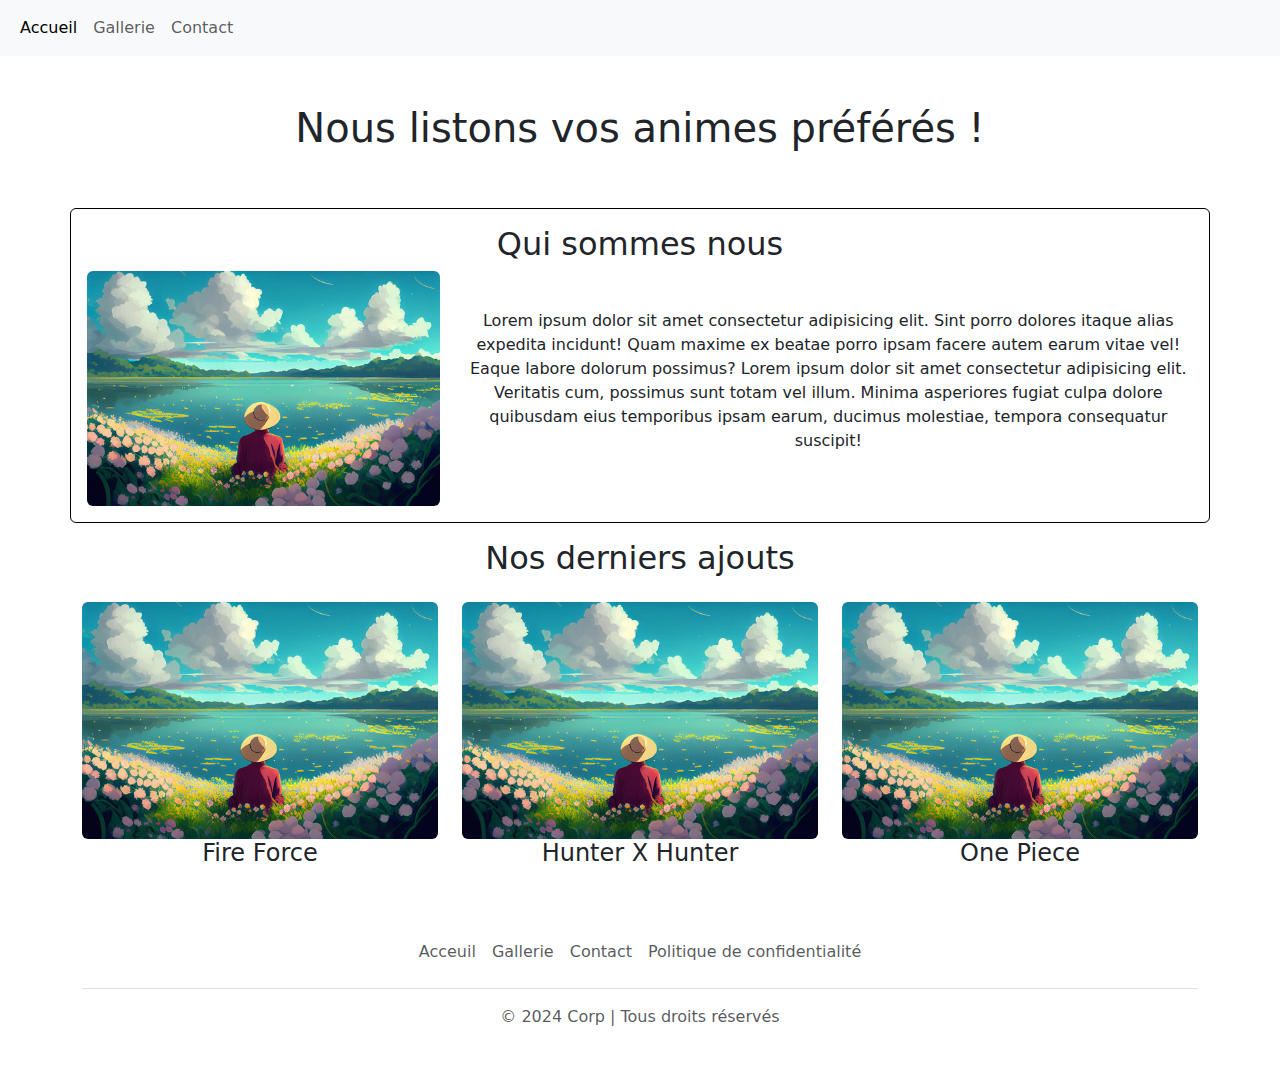
<file: Site Libre/index.html>
<html lang="fr">
<head>
    <meta charset="UTF-8">
    <meta name="viewport" content="width=device-width, initial-scale=1.0">
    <title>Top Anime</title>
    <link href="https://cdn.jsdelivr.net/npm/bootstrap@5.3.3/dist/css/bootstrap.min.css" rel="stylesheet" integrity="sha384-QWTKZyjpPEjISv5WaRU9OFeRpok6YctnYmDr5pNlyT2bRjXh0JMhjY6hW+ALEwIH" crossorigin="anonymous">
</head>
<body>
    <nav class="navbar navbar-expand-lg bg-body-tertiary">
        <div class="container-fluid">
            <button class="navbar-toggler" type="button" data-bs-toggle="collapse" data-bs-target="#navbarNav" aria-controls="navbarNav" aria-expanded="false" aria-label="Toggle navigation">
                <span class="navbar-toggler-icon"></span>
            </button>
            <div class="collapse navbar-collapse" id="navbarNav">
                <ul class="navbar-nav">
                    <li class="nav-item">
                        <a class="nav-link active" aria-current="page" href="index.html">Accueil</a>
                    </li>
                    <li class="nav-item">
                        <a class="nav-link" href="gallerie.html">Gallerie</a>
                    </li>
                    <li class="nav-item">
                        <a class="nav-link" href="gallerie.html#contact">Contact</a>
                    </li>
                </ul>
            </div>
        </div>
    </nav>

    <header class="container mt-5 mb-5">
        <div class="row">
            <h1 class="text-center">Nous listons vos animes préférés !</h1>
        </div>
    </header>

    <main>
        <section class="container text-center border border-black rounded p-3 mb-2">
            <div class="row">
                <h2>Qui sommes nous</h2>
            </div>
            <div class="row">
                <div class="col-12 col-lg-4">
                    <img src="../images/opview.jpg" alt="Luffy dans une prairie" class="rounded img-fluid">
                </div>
                <div class="col-12 col-lg d-flex align-self-center">
                    <p > Lorem ipsum dolor sit amet consectetur adipisicing elit. Sint porro dolores itaque alias expedita incidunt! Quam maxime ex beatae porro ipsam facere autem earum vitae vel! Eaque labore dolorum possimus? Lorem ipsum dolor sit amet consectetur adipisicing elit. Veritatis cum, possimus sunt totam vel illum. Minima asperiores fugiat culpa dolore quibusdam eius temporibus ipsam earum, ducimus molestiae, tempora consequatur suscipit!</p>
                </div>
            </div>
        </section>

        <section class="container my-3">
            <div class="row text-center my-3">
                <h2>Nos derniers ajouts</h2>
            </div>
            <div class="row text-center">
                <div class="col-12 col-lg-4">
                    <img src="../images/opview.jpg" alt="Luffy dans une prairie" class="rounded img-fluid">
                    <h4>Fire Force</h4>
                </div>
                <div class="col-12 col-lg-4">
                    <img src="../images/opview.jpg" alt="Luffy dans une prairie" class="rounded img-fluid">
                    <h4>Hunter X Hunter</h4>
                </div>
                <div class="col-12 col-lg-4">
                    <img src="../images/opview.jpg" alt="Luffy dans une prairie" class="rounded img-fluid">
                    <h4>One Piece</h4>
                </div>
            </div>
        </section>
        
        <section class="container">
            <div class="row">
                
            </div>
        </section>
    </main>

    <div class="container">
        <footer class="py-3 my-4">
          <ul class="nav justify-content-center border-bottom pb-3 mb-3">
            <li class="nav-item"><a href="index.html" class="nav-link px-2 text-body-secondary">Acceuil</a></li>
            <li class="nav-item"><a href="gallerie.html" class="nav-link px-2 text-body-secondary">Gallerie</a></li>
            <li class="nav-item"><a href="gallerie.html#contact" class="nav-link px-2 text-body-secondary">Contact</a></li>
            <li class="nav-item"><a href="#" class="nav-link px-2 text-body-secondary">Politique de confidentialité</a></li>
          </ul>
          <p class="text-center text-body-secondary">© 2024 Corp | Tous droits réservés</p>
        </footer>
      </div>

    <script src="https://cdn.jsdelivr.net/npm/bootstrap@5.3.3/dist/js/bootstrap.bundle.min.js" integrity="sha384-YvpcrYf0tY3lHB60NNkmXc5s9fDVZLESaAA55NDzOxhy9GkcIdslK1eN7N6jIeHz" crossorigin="anonymous"></script>
</body>
</html>
</file>
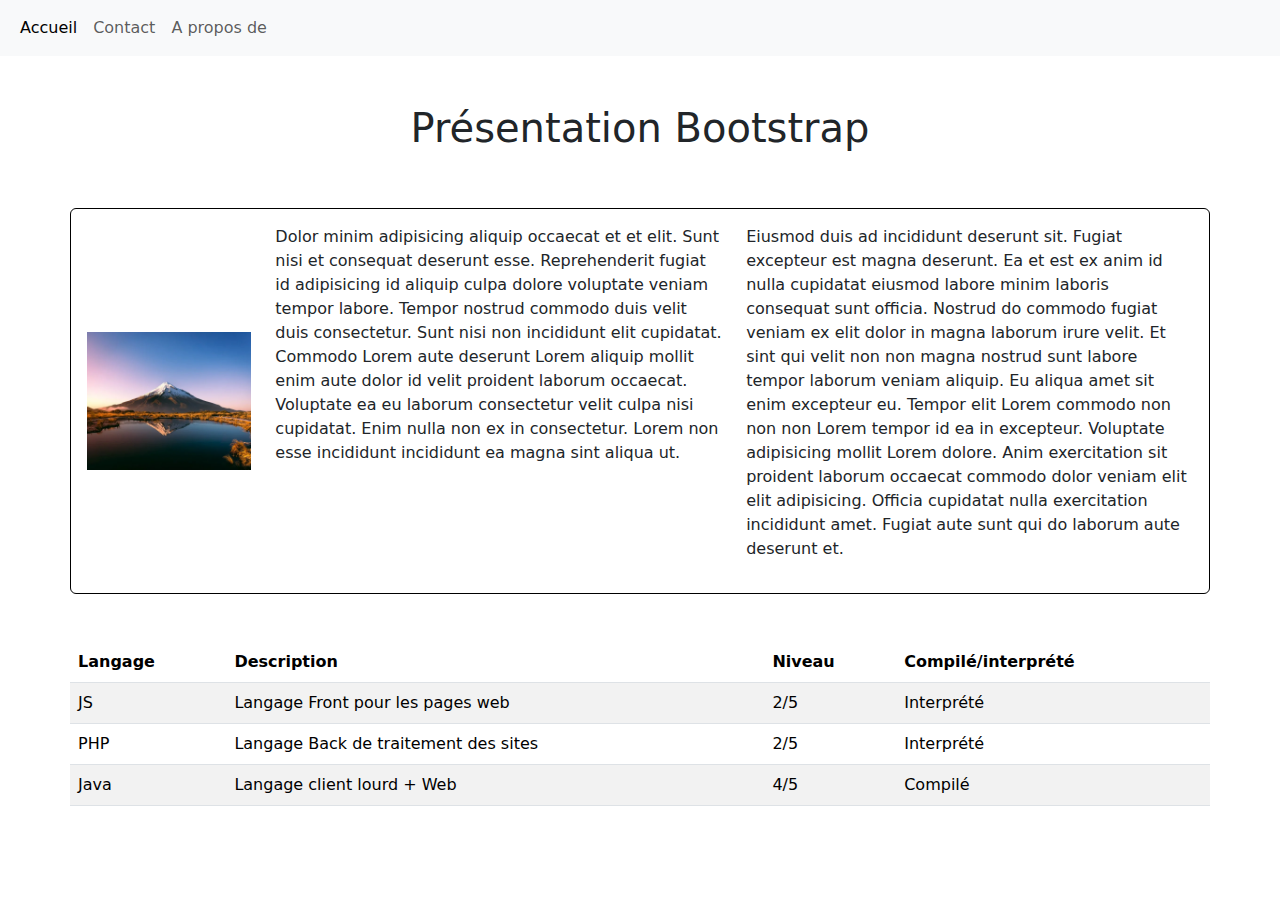
<file: BS_TW_Formation-master/bootstrap/index.html>
<!DOCTYPE html>
<html lang="en">
<head>
    <meta charset="UTF-8">
    <meta name="viewport" content="width=device-width, initial-scale=1.0">
    <title>Page de formation</title>
    <link href="https://cdn.jsdelivr.net/npm/bootstrap@5.3.3/dist/css/bootstrap.min.css" rel="stylesheet" integrity="sha384-QWTKZyjpPEjISv5WaRU9OFeRpok6YctnYmDr5pNlyT2bRjXh0JMhjY6hW+ALEwIH" crossorigin="anonymous">
    <script src="https://cdn.jsdelivr.net/npm/bootstrap@5.3.3/dist/js/bootstrap.bundle.min.js" integrity="sha384-YvpcrYf0tY3lHB60NNkmXc5s9fDVZLESaAA55NDzOxhy9GkcIdslK1eN7N6jIeHz" crossorigin="anonymous"></script>
</head>
<body>

    <nav class="navbar navbar-expand-lg bg-body-tertiary">
        <div class="container-fluid">
            <button class="navbar-toggler" type="button" data-bs-toggle="collapse" data-bs-target="#navbarNav" aria-controls="navbarNav" aria-expanded="false" aria-label="Toggle navigation">
                <span class="navbar-toggler-icon"></span>
            </button>
            <div class="collapse navbar-collapse" id="navbarNav">
                <ul class="navbar-nav">
                    <li class="nav-item">
                        <a class="nav-link active" aria-current="page" href="index.html">Accueil</a>
                    </li>
                    <li class="nav-item">
                        <a class="nav-link" href="contact.html">Contact</a>
                    </li>
                    <li class="nav-item">
                        <a class="nav-link" href="#">A propos de</a>
                    </li>
                </ul>
            </div>
        </div>
    </nav>


    <header class="container mt-5 mb-5">
        <div class="row">
            <h1 class="text-center">Présentation Bootstrap</h1>
        </div>
    </header>

    <main class="container border border-black rounded p-3">
        <div class="row">
            <img class="d-none d-lg-inline col-lg-2 align-self-center" src="images/landscape.webp" alt="paysage de montagne">

            <p class="col-12 col-lg-5">
                Dolor minim adipisicing aliquip occaecat et et elit. Sunt nisi et consequat deserunt esse. Reprehenderit fugiat id adipisicing id aliquip culpa dolore voluptate veniam tempor labore. Tempor nostrud commodo duis velit duis consectetur. Sunt nisi non incididunt elit cupidatat. Commodo Lorem aute deserunt Lorem aliquip mollit enim aute dolor id velit proident laborum occaecat. Voluptate ea eu laborum consectetur velit culpa nisi cupidatat. Enim nulla non ex in consectetur. Lorem non esse incididunt incididunt ea magna sint aliqua ut.
            </p>

            <p class="col-12 col-lg-5">
                Eiusmod duis ad incididunt deserunt sit. Fugiat excepteur est magna deserunt. Ea et est ex anim id nulla cupidatat eiusmod labore minim laboris consequat sunt officia. Nostrud do commodo fugiat veniam ex elit dolor in magna laborum irure velit. Et sint qui velit non non magna nostrud sunt labore tempor laborum veniam aliquip. Eu aliqua amet sit enim excepteur eu. Tempor elit Lorem commodo non non non Lorem tempor id ea in excepteur. Voluptate adipisicing mollit Lorem dolore. Anim exercitation sit proident laborum occaecat commodo dolor veniam elit elit adipisicing. Officia cupidatat nulla exercitation incididunt amet. Fugiat aute sunt qui do laborum aute deserunt et.
            </p>
        </div>
    </main>

    <section id="data-table" class="container mt-5"> 
        <div class="row">
            <table class="table table-striped">
                <thead>
                    <tr>
                        <th>Langage</th>
                        <th>Description</th>
                        <th>Niveau</th>
                        <th>Compilé/interprété</th>
                    </tr>
                </thead>

                <tbody>
                    <tr>
                        <td>JS</td>
                        <td>Langage Front pour les pages web</td>
                        <td>2/5</td>
                        <td>Interprété</td>
                    </tr>

                    <tr>
                        <td>PHP</td>
                        <td>Langage Back de traitement des sites</td>
                        <td>2/5</td>
                        <td>Interprété</td>
                    </tr>

                    <tr>
                        <td>Java</td>
                        <td>Langage client lourd + Web</td>
                        <td>4/5</td>
                        <td>Compilé</td>
                    </tr>
                </tbody>
            </table>
        </div>
    </section>
    
</body>
</html>
</file>
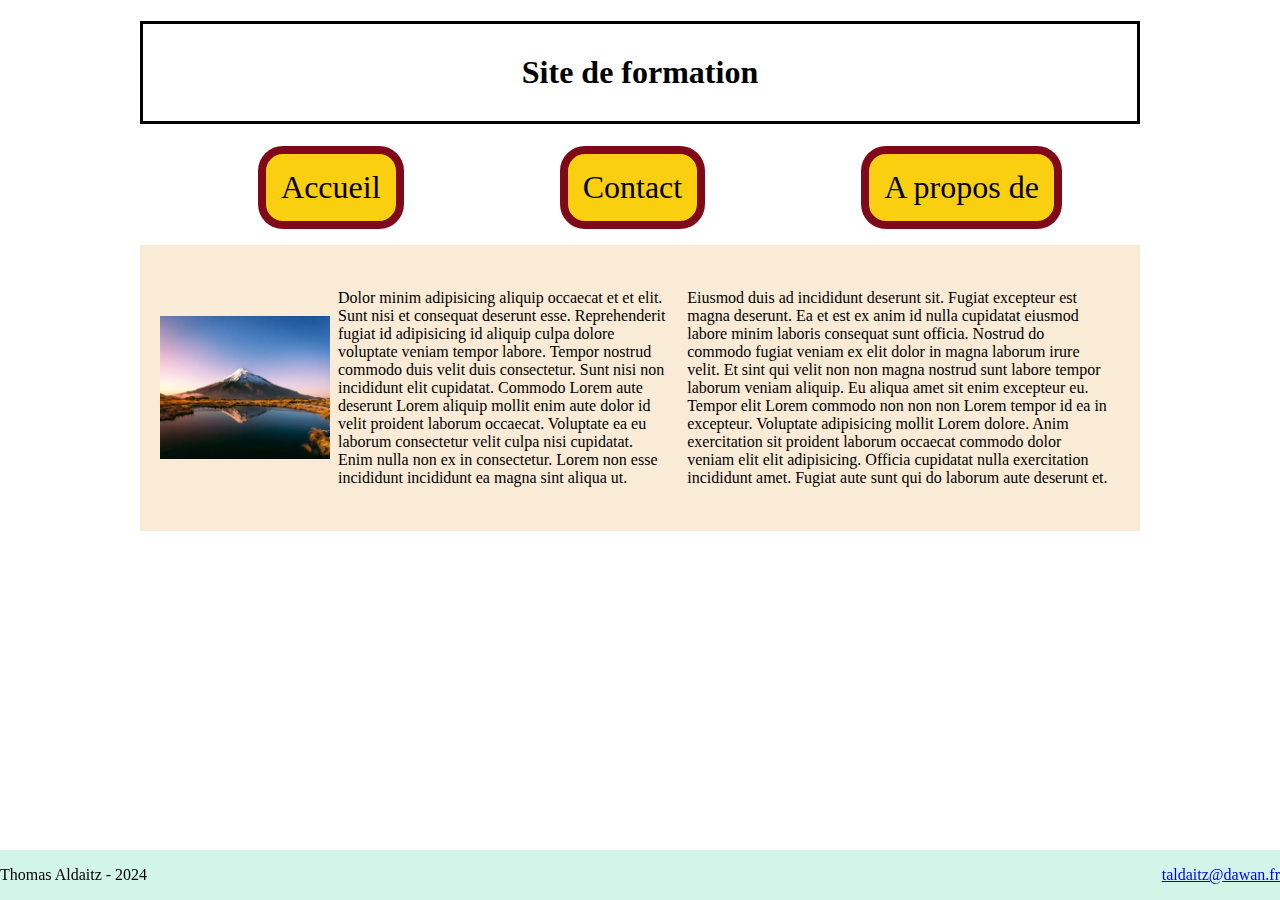
<file: BS_TW_Formation-master/old_css/index.html>
<!DOCTYPE html>
<html lang="en">
	<head>
		<meta charset="UTF-8">
		<meta name="viewport" content="width=device-width, initial-scale=1.0">
		<title>Site de formation</title>
		<link rel="stylesheet" href="css/style.css">
	</head>
	<body>

		<header>

			<h1>Site de formation</h1>

		</header>

		<main>

			<nav>

				<button id="menuBtn">Menu</button>

				<ul id="menuList" class="isMobileHidden">
					<li>Accueil</li>
					<li>Contact</li>
					<li>A propos de</li>
				</ul>

			</nav>

			<section id="content">

				<img src="images/landscape.webp" alt="paysage de montagne">

				<p>
					Dolor minim adipisicing aliquip occaecat et et elit. Sunt nisi et consequat deserunt esse. Reprehenderit fugiat id adipisicing id aliquip culpa dolore voluptate veniam tempor labore. Tempor nostrud commodo duis velit duis consectetur. Sunt nisi non incididunt elit cupidatat. Commodo Lorem aute deserunt Lorem aliquip mollit enim aute dolor id velit proident laborum occaecat. Voluptate ea eu laborum consectetur velit culpa nisi cupidatat. Enim nulla non ex in consectetur. Lorem non esse incididunt incididunt ea magna sint aliqua ut.
				</p>

				<p>
					Eiusmod duis ad incididunt deserunt sit. Fugiat excepteur est magna deserunt. Ea et est ex anim id nulla cupidatat eiusmod labore minim laboris consequat sunt officia. Nostrud do commodo fugiat veniam ex elit dolor in magna laborum irure velit. Et sint qui velit non non magna nostrud sunt labore tempor laborum veniam aliquip. Eu aliqua amet sit enim excepteur eu. Tempor elit Lorem commodo non non non Lorem tempor id ea in excepteur. Voluptate adipisicing mollit Lorem dolore. Anim exercitation sit proident laborum occaecat commodo dolor veniam elit elit adipisicing. Officia cupidatat nulla exercitation incididunt amet. Fugiat aute sunt qui do laborum aute deserunt et.
				</p>

			</section>

		</main>

		<footer>
			<p>Thomas Aldaitz - 2024</p>
			<p>
				<a href="mailto:taldaitz@dawan.fr">taldaitz@dawan.fr</a>
			</p>
		</footer>

		<script src="js/script.js"></script>
	</body>
</html>
</file>
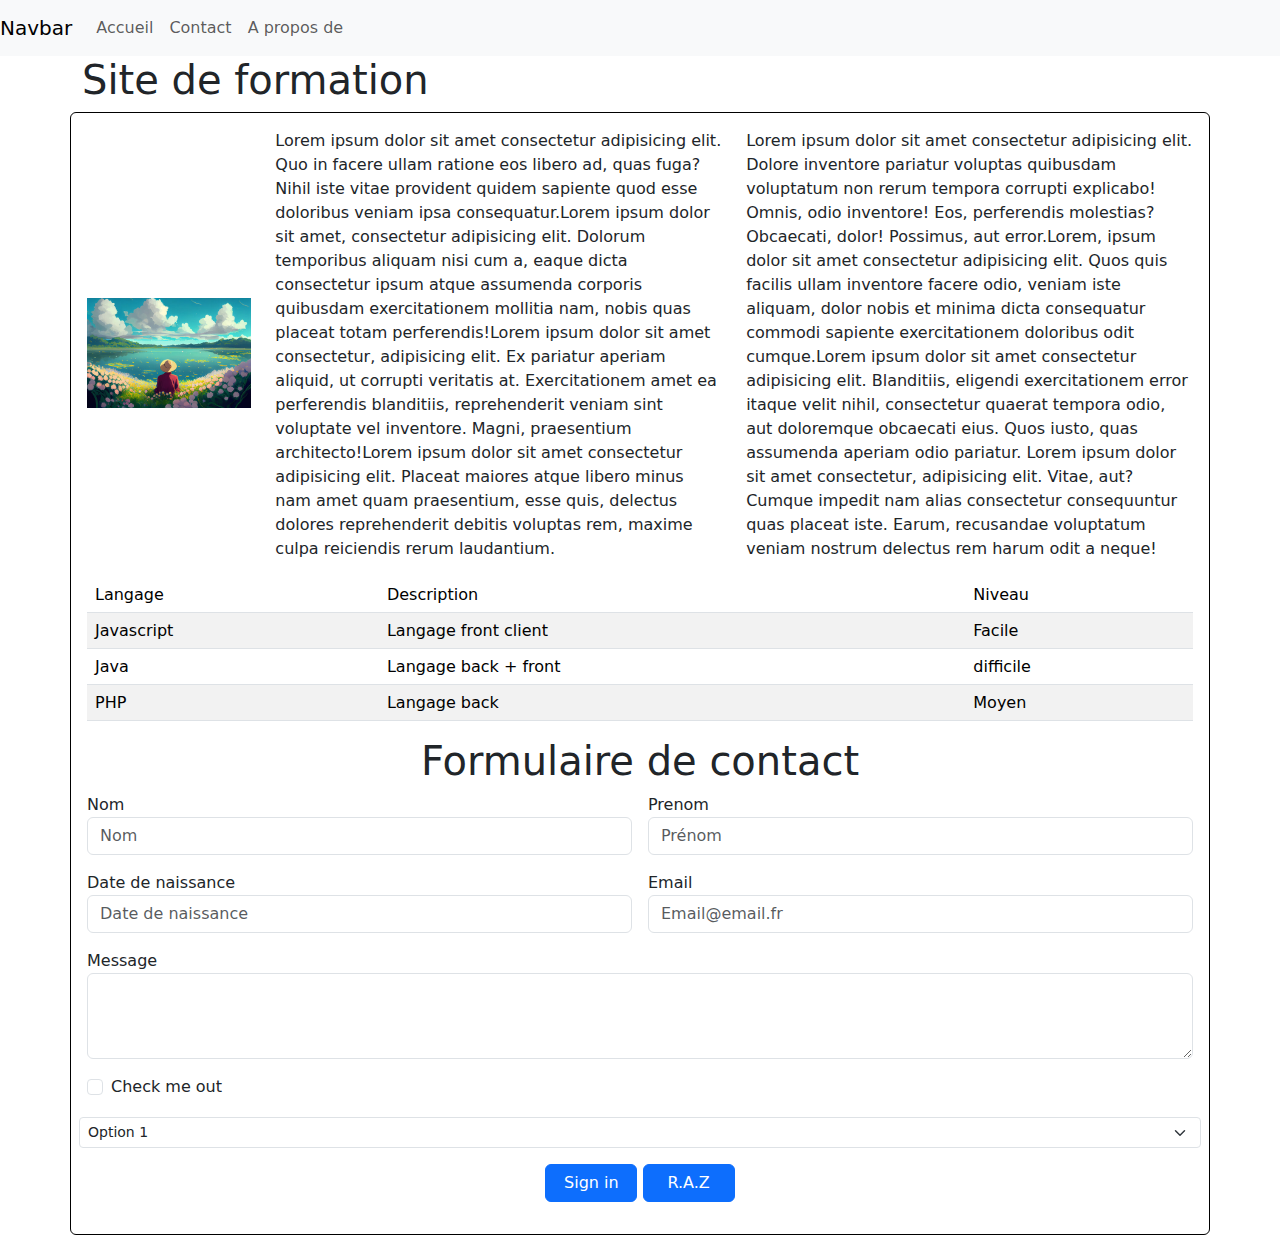
<file: Bootstrap intro/bootstrapIntro.html>
<html lang="fr">
<head>
    <meta charset="UTF-8">
    <meta name="viewport" content="width=device-width, initial-scale=1.0">
    <link href="https://cdn.jsdelivr.net/npm/bootstrap@5.3.3/dist/css/bootstrap.min.css" rel="stylesheet" integrity="sha384-QWTKZyjpPEjISv5WaRU9OFeRpok6YctnYmDr5pNlyT2bRjXh0JMhjY6hW+ALEwIH" crossorigin="anonymous">
    <script src="https://code.jquery.com/jquery-3.3.1.slim.min.js" integrity="sha384-q8i/X+965DzO0rT7abK41JStQIAqVgRVzpbzo5smXKp4YfRvH+8abtTE1Pi6jizo" crossorigin="anonymous"></script>
    <script src="https://cdn.jsdelivr.net/npm/popper.js@1.14.3/dist/umd/popper.min.js" integrity="sha384-ZMP7rVo3mIykV+2+9J3UJ46jBk0WLaUAdn689aCwoqbBJiSnjAK/l8WvCWPIPm49" crossorigin="anonymous"></script>
    <script src="https://cdn.jsdelivr.net/npm/bootstrap@4.1.3/dist/js/bootstrap.min.js" integrity="sha384-ChfqqxuZUCnJSK3+MXmPNIyE6ZbWh2IMqE241rYiqJxyMiZ6OW/JmZQ5stwEULTy" crossorigin="anonymous"></script>    <title>Bootstrap</title>
</head>
<body>
    <nav class="navbar navbar-expand-lg navbar-light bg-light">
        <a class="navbar-brand" href="#">Navbar</a>
        <button class="navbar-toggler" type="button" data-toggle="collapse" data-target="#navbarNav" aria-controls="navbarNav" aria-expanded="false" aria-label="Toggle navigation">
          <span class="navbar-toggler-icon"></span>
        </button>
        <div class="collapse navbar-collapse" id="navbarNav">
        <ul class="navbar-nav">
          <li class="nav-item active">
            <a class="nav-link" href="b">Accueil</a>
          </li>
          <li class="nav-item">
            <a class="nav-link" href="contact.html">Contact</a>
          </li>
          <li class="nav-item">
            <a class="nav-link" href="#">A propos de</a>
          </li>
        </ul>
      </div>
    </nav>

    <header class="container">
        <div class="row">
            <h1 class="col-12">Site de formation</h1>
        </div>
    </header>

    <main class="container border border-black rounded p-3">
        <div class="row align-items-center">
          <img class="d-none d-lg-inline col-lg-2 align-self-center" src="../images/opview.jpg" alt="Luffy dans une prairie"/>
          <div class="col-12 col-lg-5">
              <p>Lorem ipsum dolor sit amet consectetur adipisicing elit. Quo in facere ullam ratione eos libero ad, quas fuga? Nihil iste vitae provident quidem sapiente quod esse doloribus veniam ipsa consequatur.Lorem ipsum dolor sit amet, consectetur adipisicing elit. Dolorum temporibus aliquam nisi cum a, eaque dicta consectetur ipsum atque assumenda corporis quibusdam exercitationem mollitia nam, nobis quas placeat totam perferendis!Lorem ipsum dolor sit amet consectetur, adipisicing elit. Ex pariatur aperiam aliquid, ut corrupti veritatis at. Exercitationem amet ea perferendis blanditiis, reprehenderit veniam sint voluptate vel inventore. Magni, praesentium architecto!Lorem ipsum dolor sit amet consectetur adipisicing elit. Placeat maiores atque libero minus nam amet quam praesentium, esse quis, delectus dolores reprehenderit debitis voluptas rem, maxime culpa reiciendis rerum laudantium.</p>
          </div>
          <div class="col-12 col-lg-5">
              <p>Lorem ipsum dolor sit amet consectetur adipisicing elit. Dolore inventore pariatur voluptas quibusdam voluptatum non rerum tempora corrupti explicabo! Omnis, odio inventore! Eos, perferendis molestias? Obcaecati, dolor! Possimus, aut error.Lorem, ipsum dolor sit amet consectetur adipisicing elit. Quos quis facilis ullam inventore facere odio, veniam iste aliquam, dolor nobis et minima dicta consequatur commodi sapiente exercitationem doloribus odit cumque.Lorem ipsum dolor sit amet consectetur adipisicing elit. Blanditiis, eligendi exercitationem error itaque velit nihil, consectetur quaerat tempora odio, aut doloremque obcaecati eius. Quos iusto, quas assumenda aperiam odio pariatur. Lorem ipsum dolor sit amet consectetur, adipisicing elit. Vitae, aut? Cumque impedit nam alias consectetur consequuntur quas placeat iste. Earum, recusandae voluptatum veniam nostrum delectus rem harum odit a neque!</p>
          </div>                    
        </div>

        <table class="table table-striped">
          <thead>
            <tr>
              <td scopre="col">Langage</td>
              <td scopre="col">Description</td>
              <td scopre="col">Niveau</td>
            </tr>
          </thead>
          <tbody>
            <tr>
              <td>Javascript</td>
              <td>Langage front client</td>
              <td>Facile</td>
            </tr>
            <tr>
              <td>Java</td>
              <td>Langage back + front</td>
              <td>difficile</td>
            </tr>
            <tr>
              <td>PHP</td>
              <td>Langage back</td>
              <td>Moyen</td>
            </tr>
          </tbody>
        </table>

        <div class="row">
          <h1 class="text-center">Formulaire de contact</h1>
        </div>

      <form class="form-inline ">
      <div class="row g-3">
        <div class="form-group col-lg-6">
          <label for="inputEmail4">Nom</label>
          <input type="text" class="form-control" id="inputEmail4" placeholder="Nom">
        </div>
        <div class="form-group col-lg-6">
          <label for="inputPassword4">Prenom</label>
          <input type="text" class="form-control" id="inputPassword4" placeholder="Prénom">
        </div>
        <div class="form-group col-lg-6">
          <label for="inputAddress">Date de naissance</label>
          <input type="text" class="form-control" id="inputAddress" placeholder="Date de naissance">
        </div>
        <div class="form-group col-lg-6">
          <label for="inputAddress2">Email</label>
          <input type="text" class="form-control" id="inputAddress2" placeholder="Email@email.fr">
        </div>
        <div class="form-group">
          <label for="exampleFormControlTextarea1">Message</label>
          <textarea class="form-control" id="exampleFormControlTextarea1" rows="3"></textarea>
        </div>
  
        <div class="form-group">
          <div class="form-check">
            <input class="form-check-input" type="checkbox" id="gridCheck">
            <label class="form-check-label" for="gridCheck">
              Check me out
            </label>
          </div>
        </div>
        <select class="form-select form-select-sm col-6 ">
          <option>Option 1</option>
          <option> Option 2</option>
        </select>
        <div class="form-group text-center">
          <button type="submit" class="btn btn-primary col-1">Sign in</button>
          <button type="reset" class="btn btn-primary col-1">R.A.Z</button>  
        </div>
      </div>
    </form>
    </main>


</body>
</html>
</file>
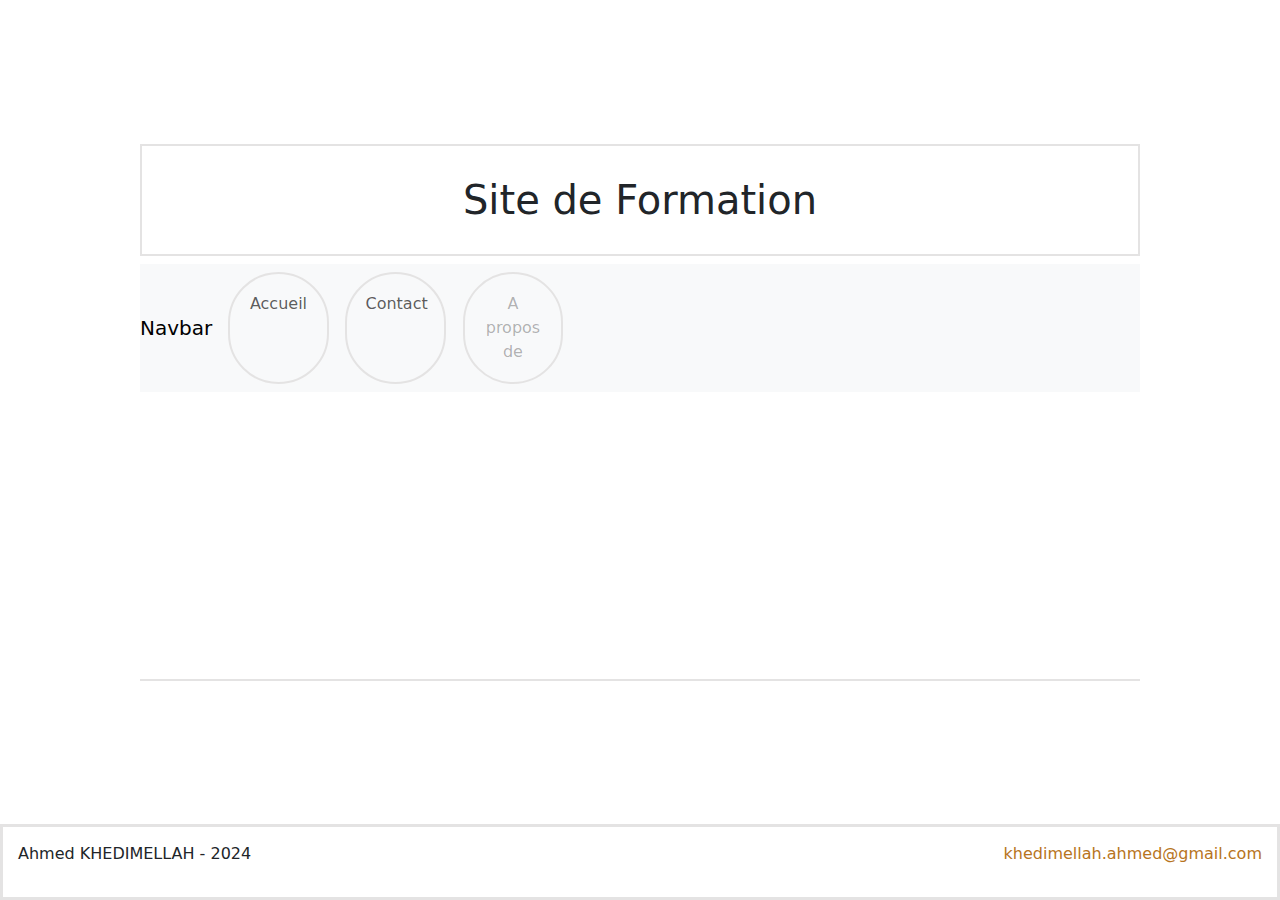
<file: Exercice 1/exo1.html>
<html lang="fr">
<head>
    <meta charset="UTF-8">
    <meta name="viewport" content="width=device-width, initial-scale=1.0">
    <link rel="stylesheet" href="exo1.css">
    <script src="index.js" defer></script>
    <link href="https://cdn.jsdelivr.net/npm/bootstrap@5.3.3/dist/css/bootstrap.min.css" rel="stylesheet" integrity="sha384-QWTKZyjpPEjISv5WaRU9OFeRpok6YctnYmDr5pNlyT2bRjXh0JMhjY6hW+ALEwIH" crossorigin="anonymous">
    <script src="https://cdn.jsdelivr.net/npm/bootstrap@5.3.3/dist/js/bootstrap.bundle.min.js" integrity="sha384-YvpcrYf0tY3lHB60NNkmXc5s9fDVZLESaAA55NDzOxhy9GkcIdslK1eN7N6jIeHz" crossorigin="anonymous"></script>
    <title>Exo 1</title>
</head>
<body>
    <header>
        <h1>Site de Formation</h1>
        <nav class="navbar navbar-expand-lg navbar-light bg-light">
            <a class="navbar-brand" href="#">Navbar</a>
            <button class="navbar-toggler" type="button" data-toggle="collapse" data-target="#navbarTogglerDemo02" aria-controls="navbarTogglerDemo02" aria-expanded="false" aria-label="Toggle navigation">
              <span class="navbar-toggler-icon"></span>
            </button>
        <div class="collapse navbar-collapse" id="navbarTogglerDemo02">
            <ul class="navbar-nav mr-auto mt-2 mt-lg-0">
              <li class="nav-item active">
                <a class="nav-link" href="#">Accueil</a>
              </li>
              <li class="nav-item">
                <a class="nav-link" href="#">Contact</a>
              </li>
              <li class="nav-item">
                <a class="nav-link disabled" href="#">A propos de</a>
              </li>
            </ul>
          </div>
        </nav>
    </header>
    <main>
        <section>

        </section>
    </main>
    <footer>
        <p>Ahmed KHEDIMELLAH - 2024</p>
        <p><a href="mailto:khedimellah.ahmed@gmail.com">khedimellah.ahmed@gmail.com</a></p>
    </footer>
</body>
</html>
</file>
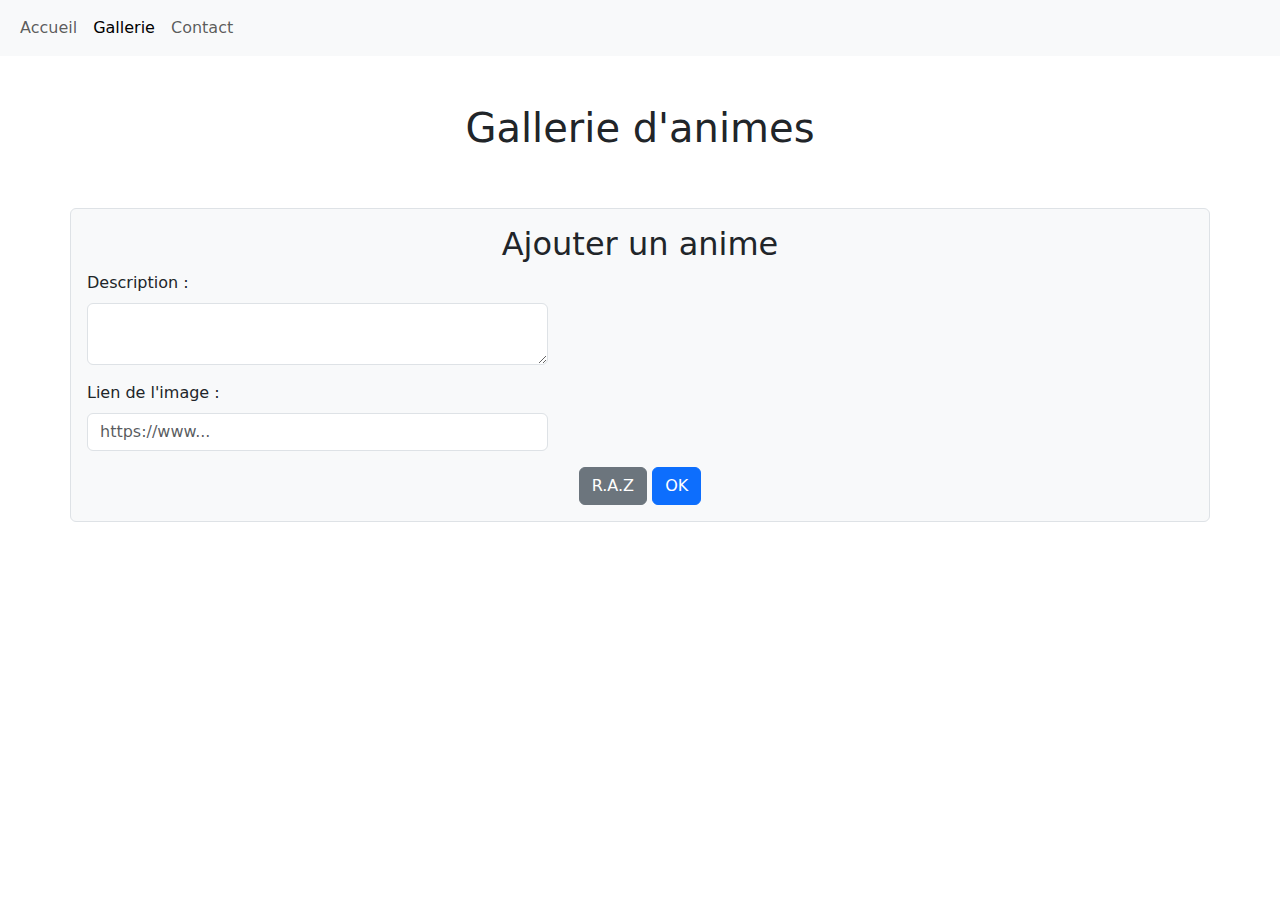
<file: Site Libre/gallerie.html>
<html lang="fr">
<head>
    <meta charset="UTF-8">
    <meta name="viewport" content="width=device-width, initial-scale=1.0">
    <title>Top Anime</title>
    <link href="https://cdn.jsdelivr.net/npm/bootstrap@5.3.3/dist/css/bootstrap.min.css" rel="stylesheet" integrity="sha384-QWTKZyjpPEjISv5WaRU9OFeRpok6YctnYmDr5pNlyT2bRjXh0JMhjY6hW+ALEwIH" crossorigin="anonymous">
</head>
<body>
    <nav class="navbar navbar-expand-lg bg-body-tertiary">
        <div class="container-fluid">
            <button class="navbar-toggler" type="button" data-bs-toggle="collapse" data-bs-target="#navbarNav" aria-controls="navbarNav" aria-expanded="false" aria-label="Toggle navigation">
                <span class="navbar-toggler-icon"></span>
            </button>
            <div class="collapse navbar-collapse" id="navbarNav">
                <ul class="navbar-nav">
                    <li class="nav-item">
                        <a class="nav-link" href="index.html">Accueil</a>
                    </li>
                    <li class="nav-item">
                        <a class="nav-link active" aria-current="page" href="gallerie.html">Gallerie</a>
                    </li>
                    <li class="nav-item">
                        <a class="nav-link" href="#contact">Contact</a>
                    </li>
                </ul>
            </div>
        </div>
    </nav>

    <header class="container mt-5 mb-5">
        <div class="row">
            <h1 class="text-center">Gallerie d'animes</h1>
        </div>
    </header>

    <main>
        <section class="container">
            <div class="row d-flex align-items-center flex-wrap figureParent">
                <!-- <figure class="figure col-12 col-sm-6 col-lg-4">
                    <img role="button" data-bs-toggle="modal" data-bs-target="#exampleModal" src="../images/opview.jpg" class="figure-img img-fluid rounded" id="1" alt="...">
                    <figcaption class="figure-caption">A caption for the above image.</figcaption>
                </figure>
                <figure class="figure col-12 col-sm-6 col-lg-4">
                    <img role="button" data-bs-toggle="modal" data-bs-target="#exampleModal" src="../images/opview.jpg" class="figure-img img-fluid rounded" id="1" alt="...">
                    <figcaption class="figure-caption">A caption for the above image.</figcaption>
                </figure>
                <figure class="figure col-12 col-sm-6 col-lg-4">
                    <img role="button" data-bs-toggle="modal" data-bs-target="#exampleModal" src="../images/opview.jpg" class="figure-img img-fluid rounded" id="1" alt="...">
                    <figcaption class="figure-caption">A caption for the above image.</figcaption>
                </figure>
                <figure class="figure col-12 col-sm-6 col-lg-4">
                    <img role="button" data-bs-toggle="modal" data-bs-target="#exampleModal" src="../images/opview.jpg" class="figure-img img-fluid rounded" id="1" alt="...">
                    <figcaption class="figure-caption">A caption for the above image.</figcaption>
                </figure>
                <figure class="figure col-12 col-sm-6 col-lg-4">
                    <img role="button" data-bs-toggle="modal" data-bs-target="#exampleModal" src="../images/opview.jpg" class="figure-img img-fluid rounded" id="1" alt="...">
                    <figcaption class="figure-caption">A caption for the above image.</figcaption>
                </figure>
                <figure class="figure col-12 col-sm-6 col-lg-4">
                    <img role="button" data-bs-toggle="modal" data-bs-target="#exampleModal" src="../images/opview.jpg" class="figure-img img-fluid rounded" id="1" alt="...">
                    <figcaption class="figure-caption">A caption for the above image.</figcaption>
                </figure> -->
                  
                  <div class="modal fade closermodale" id="exampleModal" tabindex="-1" aria-labelledby="exampleModalLabel" aria-hidden="true">
                    <div class="modal-dialog">
                      <div class="modal-content">
                        <div class="modal-header">
                        <h1 class="modal-title fs-5" id="exampleModalLabel">Modal title</h1>
                        <button type="button" class="btn-close closermodale" data-bs-dismiss="modal" aria-label="Close"></button>
                        </div>
                        <div class="modal-body">
                            <div id="carouselExampleCaptions" class="carousel slide">
                                <div class="carousel-indicators">
                                  <!-- <button type="button" data-bs-target="#carouselExampleCaptions" data-bs-slide-to="0" class="active" aria-current="true" aria-label="Slide 1"></button>
                                  <button type="button" data-bs-target="#carouselExampleCaptions" data-bs-slide-to="1" aria-label="Slide 2"></button>
                                  <button type="button" data-bs-target="#carouselExampleCaptions" data-bs-slide-to="2" aria-label="Slide 3"></button> -->
                                </div>
                                <div class="carousel-inner">
                                  <!-- <div class="carousel-item active">
                                    <img src="../images/opview.jpg" class="d-block w-100" alt="...">
                                    <div class="carousel-caption d-none d-md-block">
                                      <p>Some representative placeholder content for the first slide.</p>
                                    </div>
                                  </div>
                                  <div class="carousel-item">
                                    <img src="../images/opview.jpg" class="d-block w-100" alt="...">
                                    <div class="carousel-caption d-none d-md-block">
                                      <p>Some representative placeholder content for the second slide.</p>
                                    </div>
                                  </div>
                                  <div class="carousel-item">
                                    <img src="../images/opview.jpg" class="d-block w-100" alt="...">
                                    <div class="carousel-caption d-none d-md-block">
                                      <p>Some representative placeholder content for the third slide.</p>
                                    </div>
                                  </div>
                                </div> -->
                                <button class="carousel-control-prev" type="button" data-bs-target="#carouselExampleCaptions" data-bs-slide="prev">
                                  <span class="carousel-control-prev-icon" aria-hidden="true"></span>
                                  <span class="visually-hidden">Previous</span>
                                </button>
                                <button class="carousel-control-next" type="button" data-bs-target="#carouselExampleCaptions" data-bs-slide="next">
                                  <span class="carousel-control-next-icon" aria-hidden="true"></span>
                                  <span class="visually-hidden">Next</span>
                                </button>
                              </div>
                
                        </div>
                        <div class="modal-footer">
                          <button type="button" class="btn btn-secondary closermodale" data-bs-dismiss="modal">Close</button>
                        </div>
                      </div>
                    </div>
                  </div>
            </div>

        </section>
    </main>

    <form action="" method="" class="container bg-light border rounded p-3 needs-validation" novalidate id="contact">
        <div class="row text-center">
            <h2>Ajouter un anime</h2>
        </div>

        <div class="col-lg-5">
            <div>
                <label for="description" class="form-label">Description :</label>
                <textarea name="description" id="description" class="form-control" required></textarea>

                <div class="valid-feedback">
                    Le message est valide.
                </div>

                <div class="invalid-feedback">
                    Le message doit faire plus de 20 caractères et etre renseigné.
                </div>
            </div>
        </div>

        <div class="my-3 col-lg-5">
            <label for="formUrl" class="form-label">Lien de l'image :</label>
            <input class="form-control formUrl" type="url" id="formUrl" placeholder="https://www...">
            <div class="valid-feedback">
                L'Url est valide.
            </div>

            <div class="invalid-feedback">
                Ce type d'url n'est pas valide.
            </div>
        </div>
          </div>
          
        <div class="text-right text-lg-center mt-3">
                <button class="btn btn-secondary" type="reset">R.A.Z</button>
                <input type="submit" value="OK" class="btn btn-primary">
        </div>
    </form>

    <script src="https://cdn.jsdelivr.net/npm/bootstrap@5.3.3/dist/js/bootstrap.bundle.min.js" integrity="sha384-YvpcrYf0tY3lHB60NNkmXc5s9fDVZLESaAA55NDzOxhy9GkcIdslK1eN7N6jIeHz" crossorigin="anonymous"></script>
    <script src="index.js"></script>
</body>
</html>
</file>
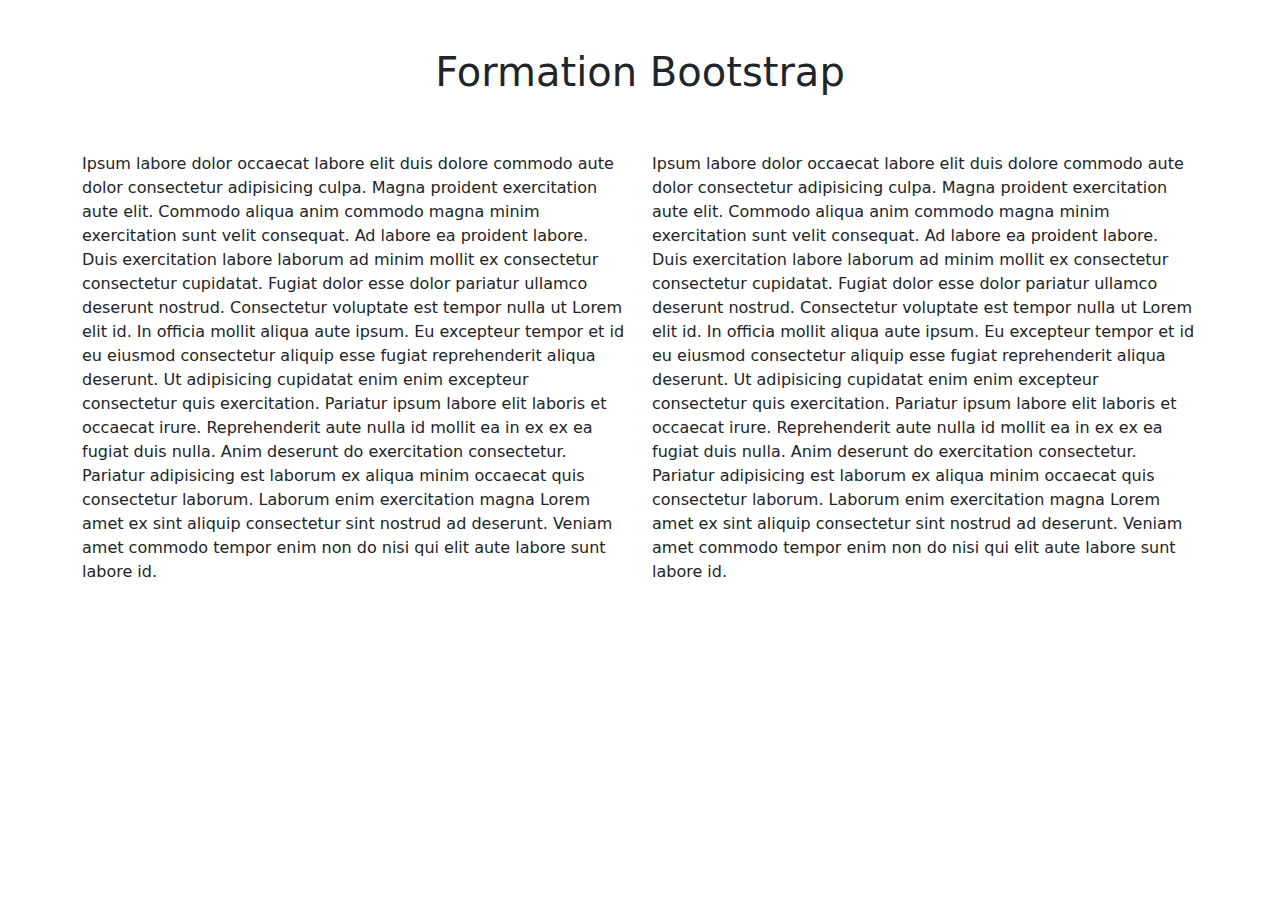
<file: BS_TW_Formation-master/bootstrap/exemple.html>
<!DOCTYPE html>
<html lang="en">
<head>
    <meta charset="UTF-8">
    <meta name="viewport" content="width=device-width, initial-scale=1.0">
    <title>Page formation Bootstrap</title>

    <link href="https://cdn.jsdelivr.net/npm/bootstrap@5.3.3/dist/css/bootstrap.min.css" rel="stylesheet" integrity="sha384-QWTKZyjpPEjISv5WaRU9OFeRpok6YctnYmDr5pNlyT2bRjXh0JMhjY6hW+ALEwIH" crossorigin="anonymous">
    <script src="https://cdn.jsdelivr.net/npm/bootstrap@5.3.3/dist/js/bootstrap.bundle.min.js" integrity="sha384-YvpcrYf0tY3lHB60NNkmXc5s9fDVZLESaAA55NDzOxhy9GkcIdslK1eN7N6jIeHz" crossorigin="anonymous"></script>
</head>

<body>

    <div class="container">
        <div class="row m-5">
            <h1 class="text-center">Formation Bootstrap</h1>
        </div>

        <div class="row">
            <p class='col-12 col-lg-6'>
                Ipsum labore dolor occaecat labore elit duis dolore commodo aute dolor consectetur adipisicing culpa. Magna proident exercitation aute elit. Commodo aliqua anim commodo magna minim exercitation sunt velit consequat. Ad labore ea proident labore. Duis exercitation labore laborum ad minim mollit ex consectetur consectetur cupidatat. Fugiat dolor esse dolor pariatur ullamco deserunt nostrud.

                Consectetur voluptate est tempor nulla ut Lorem elit id. In officia mollit aliqua aute ipsum. Eu excepteur tempor et id eu eiusmod consectetur aliquip esse fugiat reprehenderit aliqua deserunt. Ut adipisicing cupidatat enim enim excepteur consectetur quis exercitation. Pariatur ipsum labore elit laboris et occaecat irure. Reprehenderit aute nulla id mollit ea in ex ex ea fugiat duis nulla. Anim deserunt do exercitation consectetur.

                Pariatur adipisicing est laborum ex aliqua minim occaecat quis consectetur laborum. Laborum enim exercitation magna Lorem amet ex sint aliquip consectetur sint nostrud ad deserunt. Veniam amet commodo tempor enim non do nisi qui elit aute labore sunt labore id.
            </p>

            <p class='col-12 col-lg-6'>
                Ipsum labore dolor occaecat labore elit duis dolore commodo aute dolor consectetur adipisicing culpa. Magna proident exercitation aute elit. Commodo aliqua anim commodo magna minim exercitation sunt velit consequat. Ad labore ea proident labore. Duis exercitation labore laborum ad minim mollit ex consectetur consectetur cupidatat. Fugiat dolor esse dolor pariatur ullamco deserunt nostrud.

                Consectetur voluptate est tempor nulla ut Lorem elit id. In officia mollit aliqua aute ipsum. Eu excepteur tempor et id eu eiusmod consectetur aliquip esse fugiat reprehenderit aliqua deserunt. Ut adipisicing cupidatat enim enim excepteur consectetur quis exercitation. Pariatur ipsum labore elit laboris et occaecat irure. Reprehenderit aute nulla id mollit ea in ex ex ea fugiat duis nulla. Anim deserunt do exercitation consectetur.

                Pariatur adipisicing est laborum ex aliqua minim occaecat quis consectetur laborum. Laborum enim exercitation magna Lorem amet ex sint aliquip consectetur sint nostrud ad deserunt. Veniam amet commodo tempor enim non do nisi qui elit aute labore sunt labore id.
            </p>
        </div>
    </div>
    
</body>
</html>
</file>
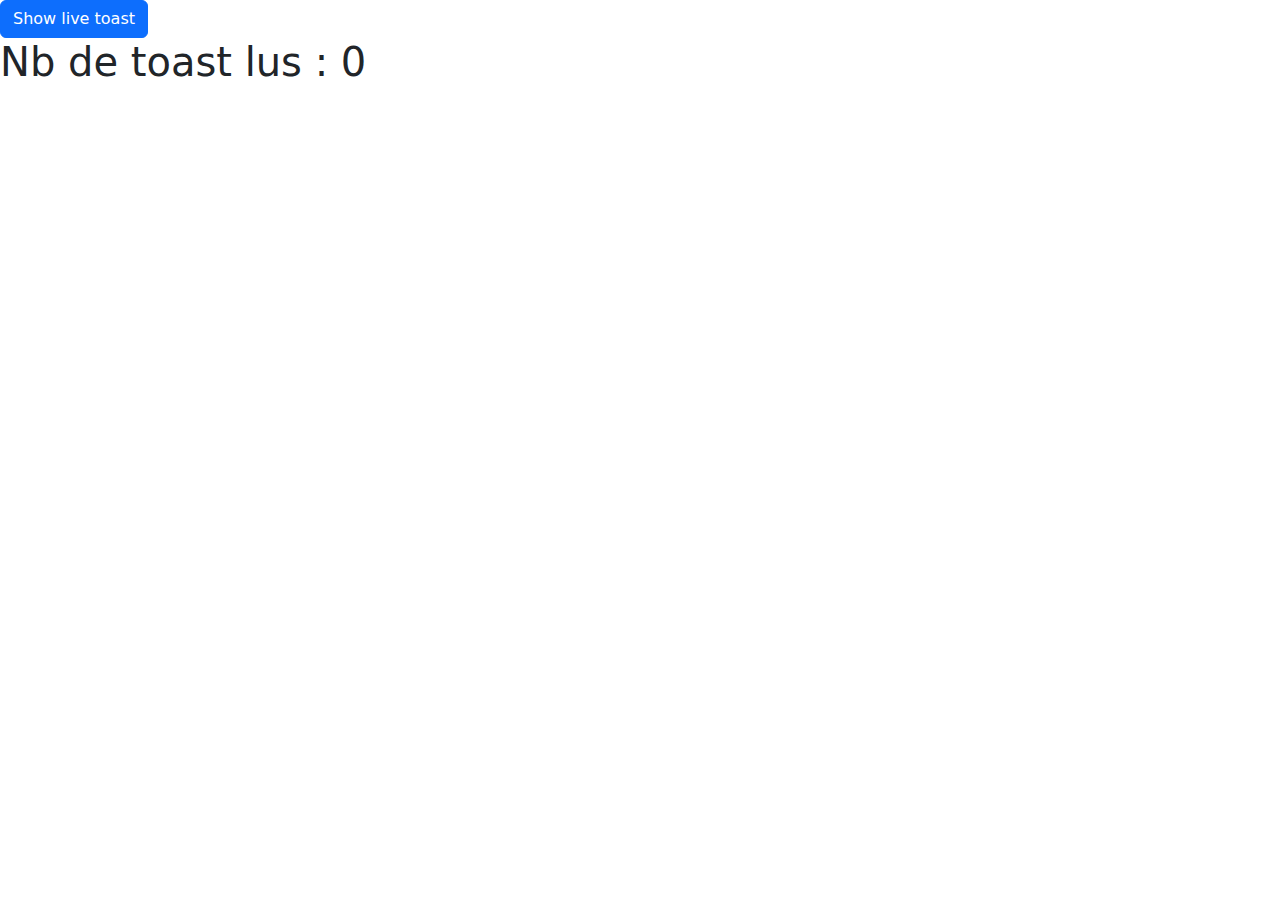
<file: BS_TW_Formation-master/bootstrap/toast_exemple.html>
<!DOCTYPE html>
<html lang="en">
<head>
    <meta charset="UTF-8">
    <meta name="viewport" content="width=device-width, initial-scale=1.0">
    <title>Toaster</title>

    <link href="https://cdn.jsdelivr.net/npm/bootstrap@5.3.3/dist/css/bootstrap.min.css" rel="stylesheet" integrity="sha384-QWTKZyjpPEjISv5WaRU9OFeRpok6YctnYmDr5pNlyT2bRjXh0JMhjY6hW+ALEwIH" crossorigin="anonymous">
    <script src="https://cdn.jsdelivr.net/npm/bootstrap@5.3.3/dist/js/bootstrap.bundle.min.js" integrity="sha384-YvpcrYf0tY3lHB60NNkmXc5s9fDVZLESaAA55NDzOxhy9GkcIdslK1eN7N6jIeHz" crossorigin="anonymous"></script>
</head>
<body>

    <button type="button" class="btn btn-primary" id="liveToastBtn">Show live toast</button>

    <div class="toast-container position-fixed bottom-0 end-0 p-3">
        <div id="liveToast" class="toast" role="alert" aria-live="assertive" aria-atomic="true">
            <div class="toast-header">
                <strong class="me-auto">Bootstrap</strong>
                <small>11 mins ago</small>
                <button type="button" class="btn-close" data-bs-dismiss="toast" aria-label="Close"></button>
            </div>
            <div class="toast-body">
                Hello, world! This is a toast message.
            </div>
        </div>
    </div>


    <h1>Nb de toast lus : <span id="nbReadToast">0</span></h1>


    <script src="js/toast.js"></script>
    
</body>
</html>
</file>
<file: BS_TW_Formation-master/old_css/css/style.css>
body {
    margin: 0;
}

header, main {
    max-width: 1000px;
    margin: auto;
}

h1 {
    border: 3px solid black;
    text-align: center;
    padding: 30px;
}

nav {
    text-align: center;
}

ul {
    display: flex;
    justify-content: space-around;
}

ul li {
    list-style: none;
    font-size: 24pt;
    border: 8px solid rgb(128, 9, 25);
    border-radius: 25px;
    background-color: rgb(249, 207, 16);
    padding: 15px;
}

footer {
    background-color: rgb(209, 245, 233);
    display: flex;
    justify-content: space-between;
    position: fixed;
    bottom: 0;
    width: 100vw;
}


#content {
    background-color: antiquewhite;
    display: flex;
    padding: 20px;
    align-items: center;
}

#content img {
    width: 170px;
}

#content p {
    padding: 8px;
}

#menuBtn {
    display: none;
}


@media screen and (max-width: 540px) {

    h1 {
        text-align: start;
        padding: 8px;
    }

    ul {
        display: unset;
        margin-bottom: 10px;
    }

    ul li {
        font-size: initial;
        border: unset;
        border-radius: unset;
        background-color: bisque;
        padding: unset;
        text-align: center;
    }

    footer {
        display: inline-block;
        text-align: center;
    }

    footer p {
        display: inline;
    }

    .isMobileHidden {
        display: none;
    }

    #content {
        display: initial;
    }

    #content img {
        display: none;
    }

    #menuBtn {
        display: initial;
    }
    
}
</file>
<file: Exercice 1/exo1.css>
body, html {
    min-height: 100%;
}

body {
    margin: 0 auto;
    width: 100%;
    font-family: Arial, "Helvetica Neue", Helvetica, sans-serif;
    display: flex;
    flex-direction: column;
    align-items: flex-start;
    justify-content: flex-start;
}

header, main {
    max-width: 1000px;
    margin: auto;
    width: 100%;
}


h1 {
    padding: 30px;
    border: solid 2px #e4e3e3;
    margin-top: 20px;
    text-align: center;
    color: rgb(224, 180, 98);
    margin: 0;
}

button {
    display: none;
}

ul {
    display: flex;
    justify-content: space-between;
    padding-left: 0;
}

li {
    list-style: none;
    width: 30%;
    border: solid 2px #e4e3e3;
    border-radius: 100px;
    padding: 10px;
    -webkit-border-radius: 100px;
    -moz-border-radius: 100px;
    -ms-border-radius: 100px;
    -o-border-radius: 100px;
    text-align: center;
    color: rgb(224, 180, 98);
}

li:hover {
    background-color: beige;
    cursor: pointer;
}

section {
    border: 1px solid #e4e3e3;
}

section img {
    border: solid 1px #e4e3e3;
}

section p {
    border: solid 1px #e4e3e3;
    padding: 10px;
}

footer {
    align-self: flex-end;
    justify-self: flex-end;
    width: 100%;
    display: flex;
    border: 3px solid #e4e3e3;
    justify-content: space-between;
    align-items: center;
    padding: 15px;
}

footer a {
    color: rgb(183, 116, 33);
    text-decoration: none;
}

@media screen and (max-width: 540px) {
    h1 {
        text-align: initial;
    }

    button {
        display: block;
        margin: auto;
        border: 1px solid #e4e3e3;
        background-color: #eeeeee00;
        color: rgb(183, 116, 33);
    }

    button:hover {
        background-color: #ec944c;
        cursor: pointer;
    }

    ul {
        border: solid 2px #e4e3e3;
        flex-direction: column;
        margin-top: 0;
        transition: all 1s;
        -webkit-transition: all 1s;
        -moz-transition: all 1s;
        -ms-transition: all 1s;
        -o-transition: all 1s;
}

    li {
        margin: auto;
        border: none;
        transition: all 0.5s;
        -webkit-transition: all 1s;
        -moz-transition: all 0.5s;
        -ms-transition: all 0.5s;
        -o-transition: all 0.5s;
    }

    section {
        flex-direction: column;
        margin-bottom: 15px;
    }

    img {
        display: none;
    }

    section p {
        width: 95%;
        margin: 5px 0;
    }

    footer {
        justify-content: center;
        width: 75%;
        font-size: small;
        margin: auto;
    }

    footer p::after {
        content: " | ";
    }
    footer a::before {
        content: "| ";
        color: black;
    }

    .hidden {
        visibility: none;
        height: 0;
        display: none;
    }

    .visible {
        height: auto;
        visibility: visible;
        display: block;
    }
}
</file>
